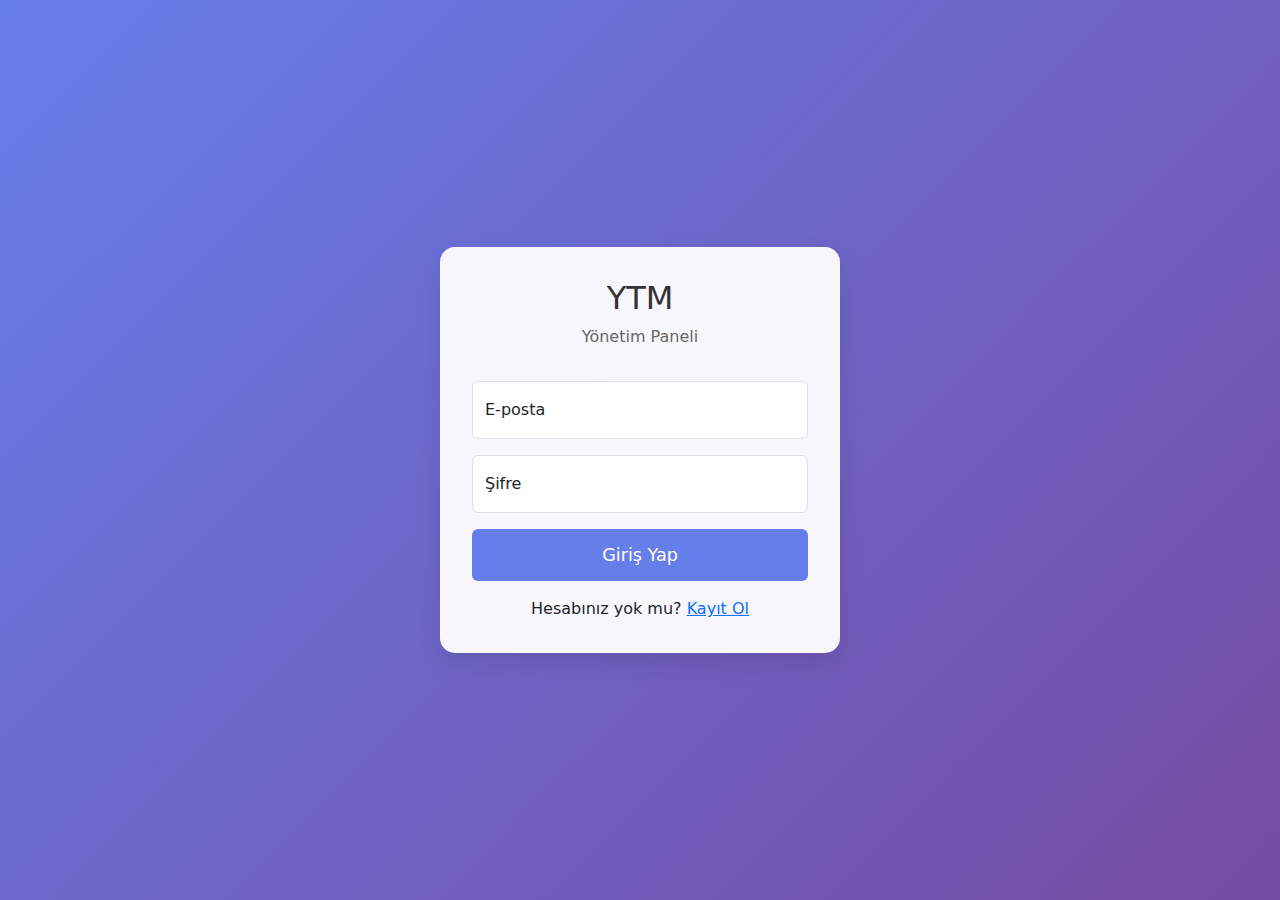
<file: YTM.API/wwwroot/login.html>
<!DOCTYPE html>
<html lang="tr">
<head>
    <meta charset="UTF-8">
    <meta name="viewport" content="width=device-width, initial-scale=1.0">
    <title>Giriş Yap - YTM</title>
    <link href="https://cdn.jsdelivr.net/npm/bootstrap@5.3.2/dist/css/bootstrap.min.css" rel="stylesheet">
    <style>
        body {
            height: 100vh;
            display: flex;
            align-items: center;
            background: linear-gradient(135deg, #667eea 0%, #764ba2 100%);
        }
        .login-container {
            max-width: 400px;
            width: 90%;
            margin: 0 auto;
            padding: 2rem;
            background: rgba(255, 255, 255, 0.95);
            border-radius: 15px;
            box-shadow: 0 10px 25px rgba(0, 0, 0, 0.1);
        }
        .login-header {
            text-align: center;
            margin-bottom: 2rem;
        }
        .login-header h1 {
            color: #333;
            font-size: 2rem;
            margin-bottom: 0.5rem;
        }
        .login-header p {
            color: #666;
            margin-bottom: 0;
        }
        .form-floating {
            margin-bottom: 1rem;
        }
        .form-control:focus {
            border-color: #764ba2;
            box-shadow: 0 0 0 0.25rem rgba(118, 75, 162, 0.25);
        }
        .btn-login {
            background: #667eea;
            border: none;
            width: 100%;
            padding: 0.8rem;
            font-size: 1.1rem;
            transition: all 0.3s ease;
        }
        .btn-login:hover {
            background: #764ba2;
            transform: translateY(-2px);
        }
        .alert {
            display: none;
            margin-top: 1rem;
        }
    </style>
</head>
<body>
    <div class="container">
        <div class="login-container">
            <div class="login-header">
                <h1>YTM</h1>
                <p>Yönetim Paneli</p>
            </div>
            
            <form id="loginForm">
                <div class="form-floating">
                    <input type="email" class="form-control" id="email" placeholder="E-posta" required>
                    <label for="email">E-posta</label>
                </div>
                
                <div class="form-floating">
                    <input type="password" class="form-control" id="password" placeholder="Şifre" required>
                    <label for="password">Şifre</label>
                </div>

                <button type="submit" class="btn btn-primary btn-login">
                    Giriş Yap
                </button>

                <div class="alert alert-danger" id="errorAlert" role="alert">
                    Geçersiz e-posta veya şifre!
                </div>

                <div class="text-center mt-3">
                    Hesabınız yok mu? <a href="/register.html">Kayıt Ol</a>
                </div>
            </form>
        </div>
    </div>

    <script src="https://cdn.jsdelivr.net/npm/bootstrap@5.3.2/dist/js/bootstrap.bundle.min.js"></script>
    <script>
        document.getElementById('loginForm').addEventListener('submit', async function(event) {
            event.preventDefault();
            
            const email = document.getElementById('email').value;
            const password = document.getElementById('password').value;
            const errorAlert = document.getElementById('errorAlert');

            try {
                const response = await fetch('/api/auth/login', {
                    method: 'POST',
                    headers: {
                        'Content-Type': 'application/json'
                    },
                    body: JSON.stringify({ email, password })
                });

                const data = await response.json();

                if (!response.ok) {
                    throw new Error(data.message || 'Giriş başarısız');
                }

                localStorage.setItem('token', data.token);
                localStorage.setItem('userRole', data.role);

                if (data.role === 'Admin') {
                    window.location.replace('/admin/index.html');
                } else {
                    window.location.replace('/customer/index.html');
                }
            } catch (error) {
                console.error('Login error:', error);
                errorAlert.style.display = 'block';
                errorAlert.textContent = 'Geçersiz e-posta veya şifre!';
                
                // 3 saniye sonra hata mesajını gizle
                setTimeout(() => {
                    errorAlert.style.display = 'none';
                }, 3000);
            }
        });
    </script>
</body>
</html>
</file>
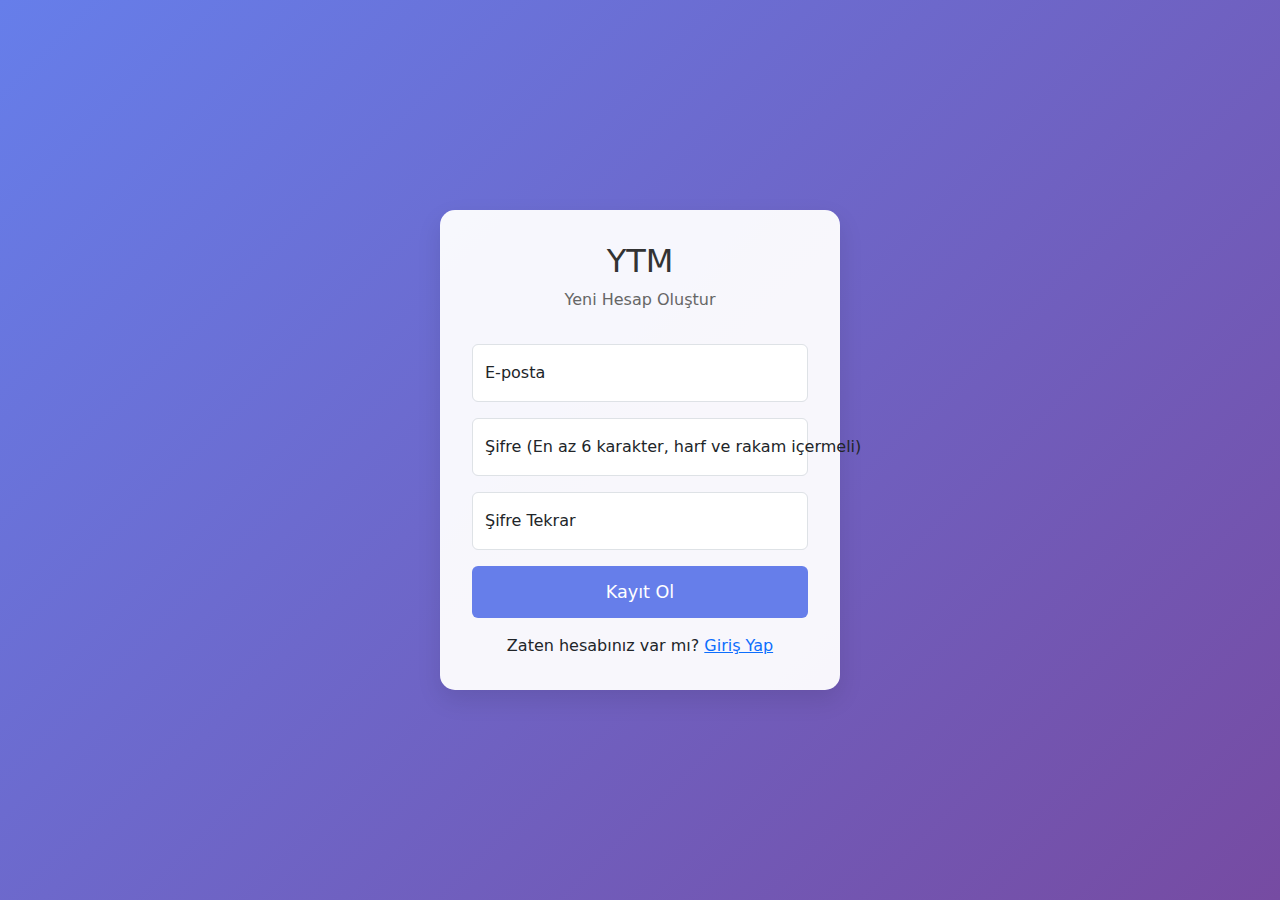
<file: YTM.API/wwwroot/register.html>
<!DOCTYPE html>
<html lang="tr">
<head>
    <meta charset="UTF-8">
    <meta name="viewport" content="width=device-width, initial-scale=1.0">
    <title>Kayıt Ol - YTM</title>
    <link href="https://cdn.jsdelivr.net/npm/bootstrap@5.3.2/dist/css/bootstrap.min.css" rel="stylesheet">
    <style>
        body {
            height: 100vh;
            display: flex;
            align-items: center;
            background: linear-gradient(135deg, #667eea 0%, #764ba2 100%);
        }
        .register-container {
            max-width: 400px;
            width: 90%;
            margin: 0 auto;
            padding: 2rem;
            background: rgba(255, 255, 255, 0.95);
            border-radius: 15px;
            box-shadow: 0 10px 25px rgba(0, 0, 0, 0.1);
        }
        .register-header {
            text-align: center;
            margin-bottom: 2rem;
        }
        .register-header h1 {
            color: #333;
            font-size: 2rem;
            margin-bottom: 0.5rem;
        }
        .register-header p {
            color: #666;
            margin-bottom: 0;
        }
        .form-floating {
            margin-bottom: 1rem;
        }
        .form-control:focus {
            border-color: #764ba2;
            box-shadow: 0 0 0 0.25rem rgba(118, 75, 162, 0.25);
        }
        .btn-register {
            background: #667eea;
            border: none;
            width: 100%;
            padding: 0.8rem;
            font-size: 1.1rem;
            transition: all 0.3s ease;
        }
        .btn-register:hover {
            background: #764ba2;
            transform: translateY(-2px);
        }
        .login-link {
            text-align: center;
            margin-top: 1rem;
        }
        .alert {
            display: none;
            margin-top: 1rem;
        }
    </style>
</head>
<body>
    <div class="container">
        <div class="register-container">
            <div class="register-header">
                <h1>YTM</h1>
                <p>Yeni Hesap Oluştur</p>
            </div>
            
            <form id="registerForm">
                <div class="form-floating">
                    <input type="email" class="form-control" id="email" placeholder="E-posta" required>
                    <label for="email">E-posta</label>
                </div>
                
                <div class="form-floating">
                    <input type="password" class="form-control" id="password" placeholder="Şifre" required 
                           minlength="6" pattern="^(?=.*[A-Za-z])(?=.*\d)[A-Za-z\d]{6,}$">
                    <label for="password">Şifre (En az 6 karakter, harf ve rakam içermeli)</label>
                </div>

                <div class="form-floating">
                    <input type="password" class="form-control" id="confirmPassword" placeholder="Şifre Tekrar" required>
                    <label for="confirmPassword">Şifre Tekrar</label>
                </div>

                <button type="submit" class="btn btn-primary btn-register">
                    Kayıt Ol
                </button>

                <div class="alert alert-danger" id="errorAlert" role="alert"></div>
                <div class="alert alert-success" id="successAlert" role="alert"></div>

                <div class="login-link">
                    Zaten hesabınız var mı? <a href="/login.html">Giriş Yap</a>
                </div>
            </form>
        </div>
    </div>

    <script src="https://cdn.jsdelivr.net/npm/bootstrap@5.3.2/dist/js/bootstrap.bundle.min.js"></script>
    <script>
        document.getElementById('registerForm').addEventListener('submit', async function(event) {
            event.preventDefault();
            
            const email = document.getElementById('email').value;
            const password = document.getElementById('password').value;
            const confirmPassword = document.getElementById('confirmPassword').value;
            const errorAlert = document.getElementById('errorAlert');
            const successAlert = document.getElementById('successAlert');

            // Hata mesajlarını sıfırla
            errorAlert.style.display = 'none';
            successAlert.style.display = 'none';

            // Şifre kontrolü
            if (password !== confirmPassword) {
                errorAlert.textContent = 'Şifreler eşleşmiyor!';
                errorAlert.style.display = 'block';
                return;
            }

            try {
                const response = await fetch('/api/auth/register', {
                    method: 'POST',
                    headers: {
                        'Content-Type': 'application/json'
                    },
                    body: JSON.stringify({ email, password })
                });

                const data = await response.json();

                if (!response.ok) {
                    throw new Error(data.message || 'Kayıt başarısız');
                }

                successAlert.textContent = 'Kayıt başarılı! Yönlendiriliyorsunuz...';
                successAlert.style.display = 'block';

                // 2 saniye sonra giriş sayfasına yönlendir
                setTimeout(() => {
                    window.location.replace('/login.html');
                }, 2000);
            } catch (error) {
                console.error('Register error:', error);
                errorAlert.textContent = error.message || 'Kayıt işlemi sırasında bir hata oluştu!';
                errorAlert.style.display = 'block';
            }
        });
    </script>
</body>
</html>
</file>
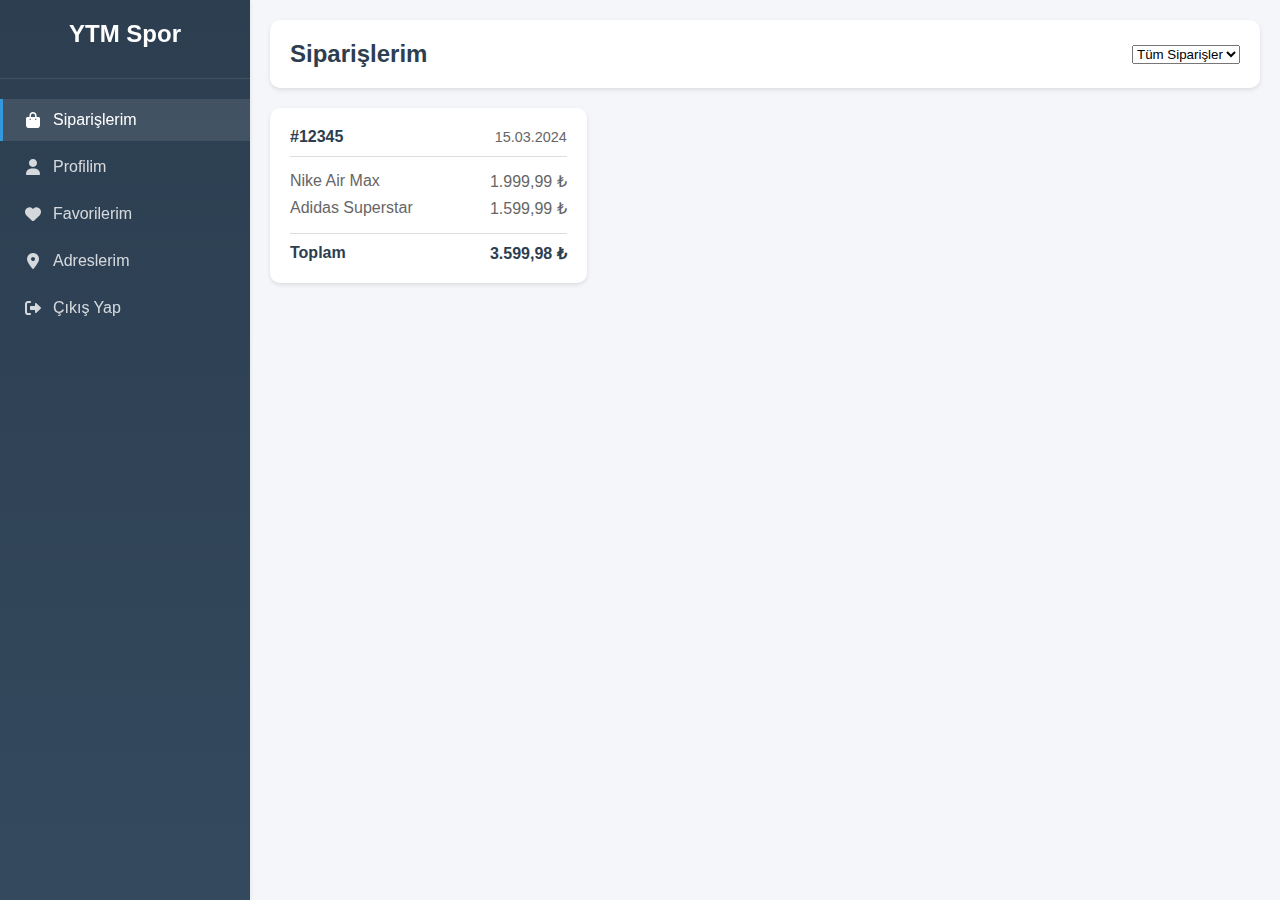
<file: YTM.API/wwwroot/customer/dashboard.html>
<!DOCTYPE html>
<html lang="tr">
<head>
    <meta charset="UTF-8">
    <meta name="viewport" content="width=device-width, initial-scale=1.0">
    <title>Müşteri Paneli - YTM Spor</title>
    <link rel="stylesheet" href="https://cdnjs.cloudflare.com/ajax/libs/font-awesome/6.0.0/css/all.min.css">
    <link rel="stylesheet" href="../css/customer.css">
</head>
<body>
    <div class="customer-container">
        <nav class="customer-nav">
            <div class="customer-nav-header">
                <h2>YTM Spor</h2>
            </div>
            <ul>
                <li>
                    <a href="#" class="active" onclick="showSection('orders')">
                        <i class="fas fa-shopping-bag"></i>
                        <span>Siparişlerim</span>
                    </a>
                </li>
                <li>
                    <a href="#" onclick="showSection('profile')">
                        <i class="fas fa-user"></i>
                        <span>Profilim</span>
                    </a>
                </li>
                <li>
                    <a href="#" onclick="showSection('favorites')">
                        <i class="fas fa-heart"></i>
                        <span>Favorilerim</span>
                    </a>
                </li>
                <li>
                    <a href="#" onclick="showSection('addresses')">
                        <i class="fas fa-map-marker-alt"></i>
                        <span>Adreslerim</span>
                    </a>
                </li>
                <li>
                    <a href="#" onclick="logout()">
                        <i class="fas fa-sign-out-alt"></i>
                        <span>Çıkış Yap</span>
                    </a>
                </li>
            </ul>
        </nav>

        <main class="customer-content">
            <section id="orders" class="content-section">
                <div class="section-header">
                    <h2>Siparişlerim</h2>
                    <div class="section-actions">
                        <select class="filter-select">
                            <option value="all">Tüm Siparişler</option>
                            <option value="pending">Bekleyen</option>
                            <option value="completed">Tamamlanan</option>
                        </select>
                    </div>
                </div>
                <div class="order-list">
                    <!-- Örnek Sipariş Kartları -->
                    <div class="order-card">
                        <div class="order-header">
                            <span class="order-id">#12345</span>
                            <span class="order-date">15.03.2024</span>
                        </div>
                        <div class="order-details">
                            <div class="order-item">
                                <span>Nike Air Max</span>
                                <span>1.999,99 ₺</span>
                            </div>
                            <div class="order-item">
                                <span>Adidas Superstar</span>
                                <span>1.599,99 ₺</span>
                            </div>
                        </div>
                        <div class="order-total">
                            <span>Toplam</span>
                            <span>3.599,98 ₺</span>
                        </div>
                    </div>
                </div>
            </section>

            <section id="profile" class="content-section" style="display: none;">
                <div class="section-header">
                    <h2>Profil Bilgilerim</h2>
                </div>
                <div class="profile-content">
                    <form id="profileForm">
                        <div class="form-group">
                            <label for="email">E-posta</label>
                            <input type="email" id="email" value="ornek@email.com" readonly>
                        </div>
                        <div class="form-group">
                            <label for="currentPassword">Mevcut Şifre</label>
                            <input type="password" id="currentPassword">
                        </div>
                        <div class="form-group">
                            <label for="newPassword">Yeni Şifre</label>
                            <input type="password" id="newPassword">
                        </div>
                        <div class="form-group">
                            <label for="confirmPassword">Yeni Şifre Tekrar</label>
                            <input type="password" id="confirmPassword">
                        </div>
                        <button type="submit" class="save-btn">
                            <i class="fas fa-save"></i> Değişiklikleri Kaydet
                        </button>
                    </form>
                </div>
            </section>
        </main>
    </div>

    <script>
        function showSection(sectionId) {
            document.querySelectorAll('.content-section').forEach(section => {
                section.style.display = 'none';
            });
            document.getElementById(sectionId).style.display = 'block';

            document.querySelectorAll('.customer-nav a').forEach(link => {
                link.classList.remove('active');
            });
            event.currentTarget.classList.add('active');
        }

        function logout() {
            localStorage.removeItem('token');
            window.location.href = '/login.html';
        }

        // Profil formunu dinle
        document.getElementById('profileForm')?.addEventListener('submit', async function(e) {
            e.preventDefault();
            // Şifre değiştirme işlemi burada yapılacak
        });
    </script>
</body>
</html>
</file>
<file: YTM.API/wwwroot/css/customer.css>
:root {
    --primary-color: #2c3e50;
    --secondary-color: #3498db;
    --success-color: #2ecc71;
    --error-color: #e74c3c;
    --background-color: #f5f6fa;
    --text-color: #2c3e50;
    --border-color: #dcdde1;
    --box-shadow: 0 2px 4px rgba(0, 0, 0, 0.1);
}

* {
    margin: 0;
    padding: 0;
    box-sizing: border-box;
    font-family: 'Segoe UI', Tahoma, Geneva, Verdana, sans-serif;
}

body {
    background-color: var(--background-color);
    color: var(--text-color);
}

.customer-container {
    display: flex;
    min-height: 100vh;
}

/* Sidebar Styles */
.customer-nav {
    width: 250px;
    background: linear-gradient(180deg, #2c3e50 0%, #34495e 100%);
    color: white;
    padding: 20px 0;
    box-shadow: var(--box-shadow);
    position: fixed;
    height: 100vh;
    transition: all 0.3s ease;
}

.customer-nav-header {
    padding: 0 20px 20px;
    border-bottom: 1px solid rgba(255, 255, 255, 0.1);
    text-align: center;
}

.customer-nav-header h2 {
    font-size: 1.5em;
    color: white;
    margin-bottom: 10px;
}

.customer-nav ul {
    list-style: none;
    padding: 20px 0;
}

.customer-nav ul li {
    margin-bottom: 5px;
}

.customer-nav ul li a {
    display: flex;
    align-items: center;
    padding: 12px 20px;
    color: rgba(255, 255, 255, 0.8);
    text-decoration: none;
    transition: all 0.3s ease;
    border-left: 3px solid transparent;
}

.customer-nav ul li a i {
    margin-right: 10px;
    width: 20px;
    text-align: center;
}

.customer-nav ul li a:hover,
.customer-nav ul li a.active {
    background-color: rgba(255, 255, 255, 0.1);
    color: white;
    border-left-color: var(--secondary-color);
}

/* Main Content Styles */
.customer-content {
    flex: 1;
    margin-left: 250px;
    padding: 20px;
    transition: all 0.3s ease;
}

.section-header {
    background: white;
    padding: 20px;
    border-radius: 10px;
    box-shadow: var(--box-shadow);
    margin-bottom: 20px;
    display: flex;
    justify-content: space-between;
    align-items: center;
}

.section-header h2 {
    font-size: 1.5em;
    color: var(--primary-color);
}

/* Orders Section */
.order-list {
    display: grid;
    grid-template-columns: repeat(auto-fill, minmax(300px, 1fr));
    gap: 20px;
    margin-top: 20px;
}

.order-card {
    background: white;
    border-radius: 10px;
    padding: 20px;
    box-shadow: var(--box-shadow);
    transition: transform 0.3s ease;
}

.order-card:hover {
    transform: translateY(-5px);
}

.order-header {
    display: flex;
    justify-content: space-between;
    align-items: center;
    margin-bottom: 15px;
    padding-bottom: 10px;
    border-bottom: 1px solid var(--border-color);
}

.order-id {
    font-weight: 600;
    color: var(--primary-color);
}

.order-date {
    color: #666;
    font-size: 0.9em;
}

.order-details {
    margin-bottom: 15px;
}

.order-item {
    display: flex;
    justify-content: space-between;
    margin-bottom: 8px;
    color: #666;
}

.order-total {
    display: flex;
    justify-content: space-between;
    padding-top: 10px;
    border-top: 1px solid var(--border-color);
    font-weight: 600;
}

/* Profile Section */
.profile-content {
    background: white;
    border-radius: 10px;
    padding: 20px;
    box-shadow: var(--box-shadow);
}

.form-group {
    margin-bottom: 20px;
}

.form-group label {
    display: block;
    margin-bottom: 8px;
    color: var(--primary-color);
    font-weight: 500;
}

.form-group input {
    width: 100%;
    padding: 12px;
    border: 2px solid var(--border-color);
    border-radius: 8px;
    font-size: 16px;
    transition: all 0.3s ease;
}

.form-group input:focus {
    border-color: var(--secondary-color);
    outline: none;
    box-shadow: 0 0 0 3px rgba(52, 152, 219, 0.2);
}

.save-btn {
    background-color: var(--success-color);
    color: white;
    border: none;
    padding: 12px 24px;
    border-radius: 8px;
    cursor: pointer;
    font-size: 16px;
    font-weight: 500;
    transition: all 0.3s ease;
}

.save-btn:hover {
    background-color: #27ae60;
    transform: translateY(-2px);
}

.save-btn:active {
    transform: translateY(0);
}

/* Responsive Design */
@media (max-width: 768px) {
    .customer-nav {
        width: 70px;
        z-index: 1000;
    }

    .customer-nav-header h2,
    .customer-nav ul li a span {
        display: none;
    }

    .customer-nav ul li a {
        justify-content: center;
        padding: 15px;
    }

    .customer-nav ul li a i {
        margin: 0;
        font-size: 1.2em;
    }

    .customer-content {
        margin-left: 70px;
    }

    .order-list {
        grid-template-columns: 1fr;
    }
}

@media (max-width: 480px) {
    .customer-content {
        padding: 10px;
    }

    .section-header {
        flex-direction: column;
        gap: 10px;
        text-align: center;
    }
}
</file>
